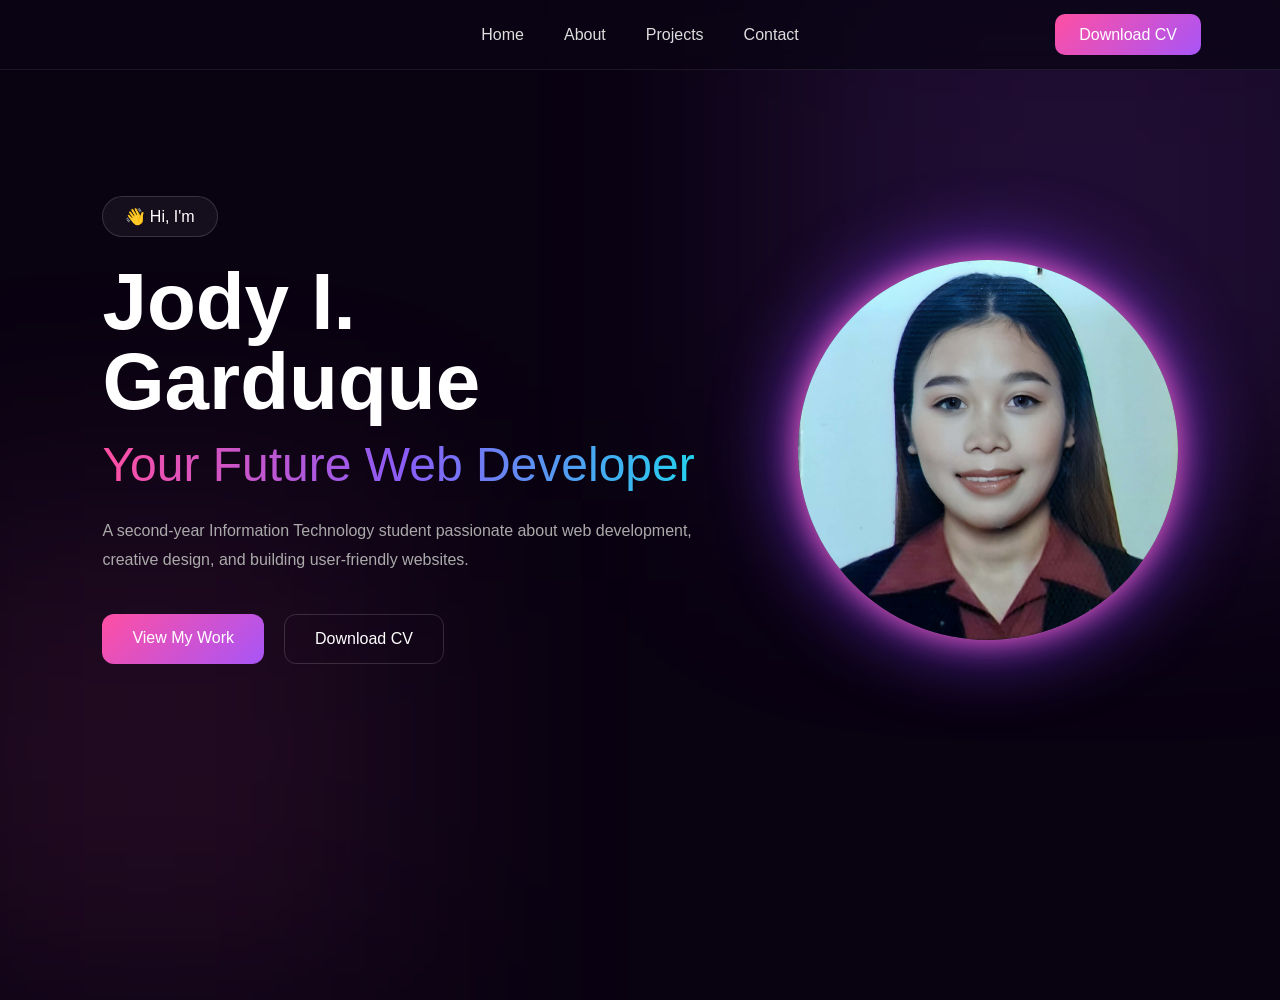
<file: index.html>
<!DOCTYPE html>
<html lang="en">
<head>
    <meta charset="UTF-8">
    <meta name="viewport" content="width=device-width, initial-scale=1.0">
    <title>My Portfolio</title>
    <link rel="stylesheet" href="StyleSection.css">
</head>
    <nav class="navbar">
        <div class="nav-container">
            <ul class="nav-links">
                <li><a href="index.html">Home</a></li>
                <li><a href="about.html" class="active">About</a></li>
                <li><a href="project.html">Projects</a></li>
                <li><a href="contacts.html">Contact</a></li>
            </ul>
            <div class="nav-btn-wrapper">
                <a href="resume.pdf" class="nav-cta">Download CV</a>
            </div>
        </div>
    </nav>
    <div class="hero">

    <!-- LEFT SIDE -->
        <div class="hero-content">

            <div class="hero-badge">
                👋 Hi, I'm
            </div>

            <h1>Jody I. Garduque</h1>

            <p class="main-text">
                Your Future Web Developer
            </p>

            <p class="hero-desc">
                A second-year Information Technology student passionate about
                web development, creative design, and building user-friendly websites.
            </p>

            <div class="hero-buttons">

                <a href="project.html" class="btn-primary">
                    View My Work
                </a>

                <a href="resume.pdf" class="btn-secondary">
                    Download CV
                </a>

            </div>

       

        </div>

        <!-- RIGHT SIDE -->
        <div class="hero-image">

            <div class="circle-glow"></div>

            <img src="profile.jpg" class="profile-img" alt="Profile Picture">

        </div>

    </div>
</html>
</file>
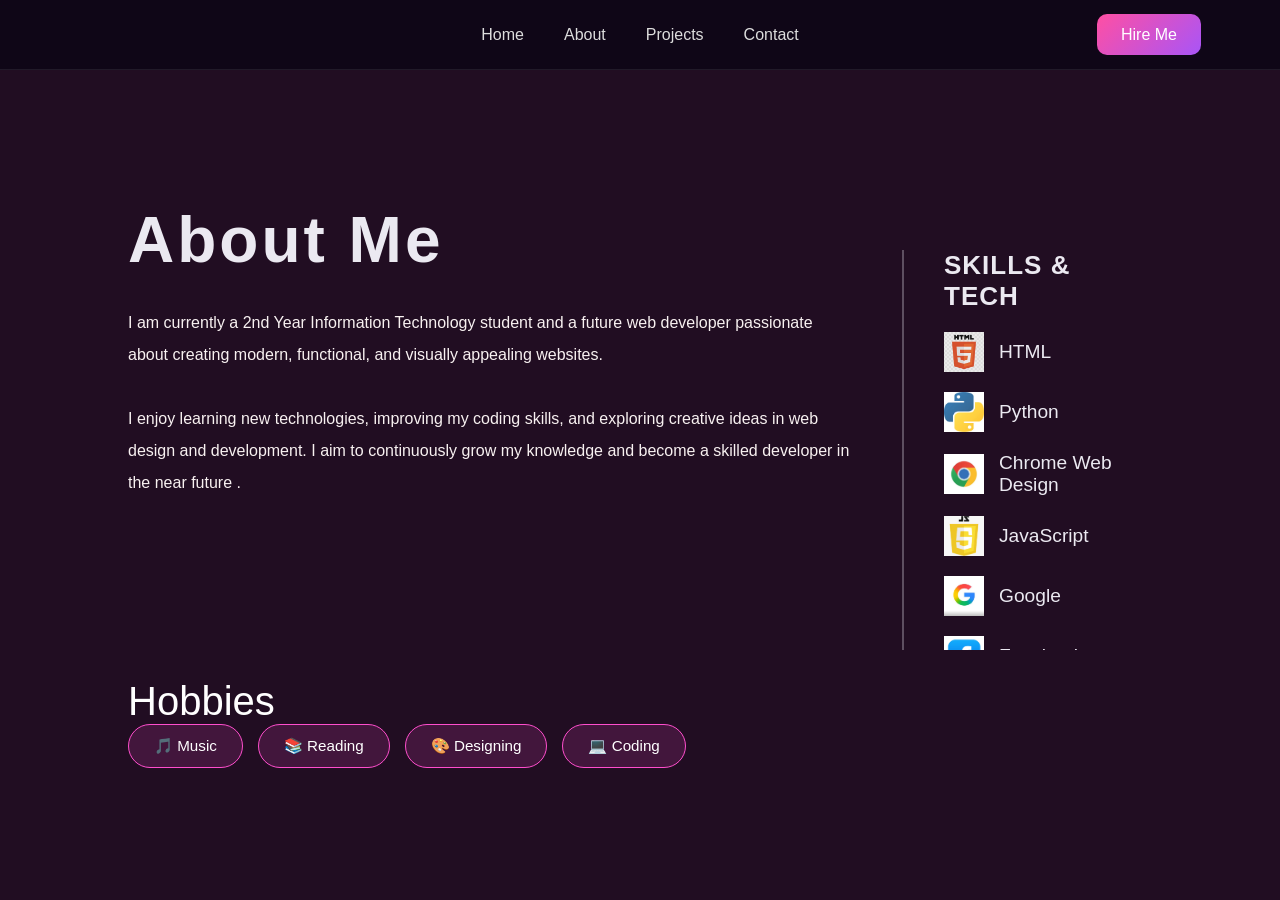
<file: about.html>
<!DOCTYPE html>
<html lang="en">
<head>
    <meta charset="UTF-8">
    <meta name="viewport" content="width=device-width, initial-scale=1.0">
    <title>About Me - Jody Garduque</title>
    <link rel="stylesheet" href="StyleSection.css">
</head>
<body>
    <nav class="navbar">
        <div class="nav-container">
            <ul class="nav-links">
                <li><a href="index.html">Home</a></li>
                <li><a href="about.html" class="active">About</a></li>
                <li><a href="project.html">Projects</a></li>
                <li><a href="contacts.html">Contact</a></li>
            </ul>
            <div class="nav-btn-wrapper">
                <a href="contacts.html" class="nav-cta">Hire Me</a>
            </div>
        </div>
    </nav>
    <div class="about-page-container">
        <section class="about-section">
            <div class="about-container">
                <div class="about-text">
                    <h3>About Me</h3>
                    <p>
                        I am currently a 2nd Year Information Technology student and 
                        a future web developer passionate about creating modern, functional, 
                        and visually appealing websites. <br><br>
                    
                        I enjoy learning new technologies, 
                        improving my coding skills, and exploring creative ideas in web design and development.
                        I aim to continuously grow my knowledge and become a skilled developer in the near future
                        .
                    </p>
                    <div class="hobbies-btn">
                    Hobbies
                </div>
                <div class="hobbies-container">
                    <span>🎵 Music</span>
                    <span>📚 Reading</span>
                    <span>🎨 Designing</span>
                    <span>💻 Coding</span>
                </div>
                    
                </div>
                
                
                <div class="skills-section">

                    <h4 class="skills-title">Skills & Tech</h4>
                    <div class="skills-container">
                        <div class="skills-list">

                            <div class="skill-item">
                                <img src="html.jpg" alt="HTML">
                                <span>HTML</span>
                            </div>

                            <div class="skill-item">
                                <img src="Python.jpg" alt="Python">
                                <span>Python</span>
                            </div>

                            <div class="skill-item">
                                <img src="chrome1.jpg" alt="Chrome">
                                <span>Chrome Web Design</span>
                            </div>

                            <div class="skill-item">
                                <img src="js1.jpg" alt="JavaScript">
                                <span>JavaScript</span>
                            </div>

                            <div class="skill-item">
                                <img src="google.jpg" alt="Google">
                                <span>Google</span>
                            </div>

                            <div class="skill-item">
                                <img src="fb.avif" alt="Facebook">
                                <span>Facebook</span>
                            </div>
                            
                            <div class="skill-item">
                                <img src="css.png" alt="Facebook">
                                <span>CSS</span>
                            </div>

                            <div class="skill-item">
                                <img src="messenger.webp" alt="Facebook">
                                <span>Messenger</span>
                            </div>

                            <div class="skill-item">
                                <img src="firefox.webp" alt="Facebook">
                                <span>Firefox</span>
                            </div>
                            
                            <div class="skill-item">
                                <img src="c++.png" alt="Facebook">
                                <span>C++</span>
                            </div>
                            
                            <div class="skill-item">
                                <img src="vs.jpg" alt="Facebook">
                                <span>Visual Studio</span>
                            </div>

                            <div class="skill-item">
                                <img src="mysql.png" alt="Facebook">
                                <span>MySQL</span>
                            </div>

                        
                            <div class="skill-item">
                                <img src="html.jpg" alt="HTML">
                                <span>HTML</span>
                            </div>

                            <div class="skill-item">
                                <img src="Python.jpg" alt="Python">
                                <span>Python</span>
                            </div>

                            <div class="skill-item">
                                <img src="chrome1.jpg" alt="Chrome">
                                <span>Chrome Web Design</span>
                            </div>

                            <div class="skill-item">
                                <img src="js1.jpg" alt="JavaScript">
                                <span>JavaScript</span>
                            </div>

                            <div class="skill-item">
                                <img src="google.jpg" alt="Google">
                                <span>Google</span>
                            </div>

                            <div class="skill-item">
                                <img src="fb.avif" alt="Facebook">
                                <span>Facebook</span>
                            </div>
                            
                            <div class="skill-item">
                                <img src="css.png" alt="Facebook">
                                <span>CSS</span>
                            </div>

                            <div class="skill-item">
                                <img src="messenger.webp" alt="Facebook">
                                <span>Messenger</span>
                            </div>

                            <div class="skill-item">
                                <img src="firefox.webp" alt="Facebook">
                                <span>Firefox</span>
                            </div>
                            
                            <div class="skill-item">
                                <img src="c++.png" alt="Facebook">
                                <span>C++</span>
                            </div>
                            
                            <div class="skill-item">
                                <img src="vs.jpg" alt="Facebook">
                                <span>Visual Studio</span>
                            </div>

                            <div class="skill-item">
                                <img src="mysql.png" alt="Facebook">
                                <span>MySQL</span>
                            </div>
                        </div>
                        
                    </div>  
                    
                </div>
                
            </div>
            
        
        </section>
        
    </div>
</body>
</html>
</file>
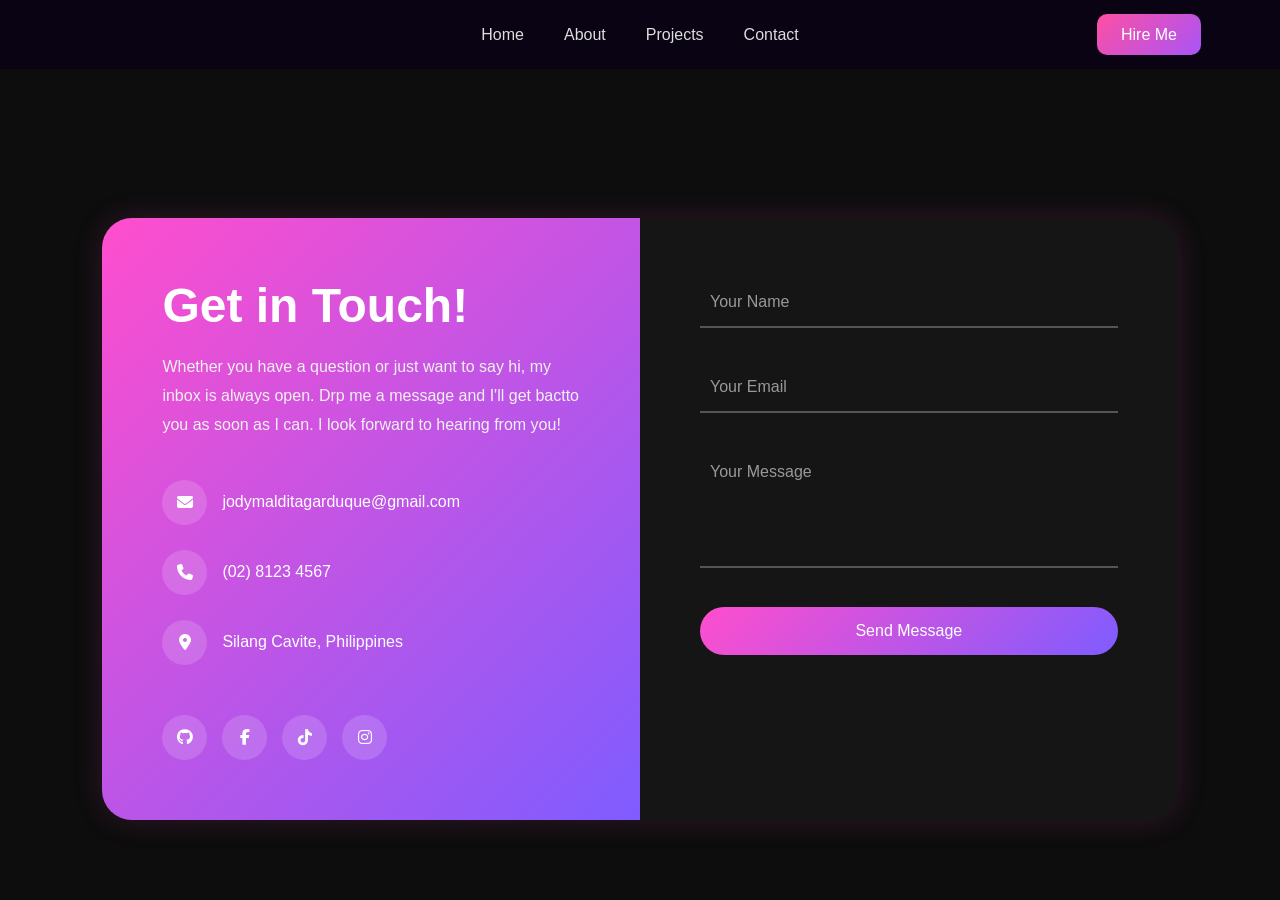
<file: contacts.html>
<!DOCTYPE html>
<html lang="en">
<head>
    <meta charset="UTF-8">
    <meta name="viewport" content="width=device-width, initial-scale=1.0">
    <title>About Me - Jody Garduque</title>
    <link rel="stylesheet" href="StyleSection.css">
    <link rel="stylesheet"
    href="https://cdnjs.cloudflare.com/ajax/libs/font-awesome/6.5.1/css/all.min.css">
</head>
<body>
    <nav class="navbar">
        <div class="nav-container">
            <ul class="nav-links">
                <li><a href="index.html">Home</a></li>
                <li><a href="about.html" class="active">About</a></li>
                <li><a href="project.html">Projects</a></li>
                <li><a href="contacts.html">Contact</a></li>
            </ul>
            <div class="nav-btn-wrapper">
                <a href="contacts.htmls" class="nav-cta">Hire Me</a>
            </div>
        </div>
        <!-- CONTACT SECTION -->
<section class="contact-section" id="contact">

    <div class="contact-card">

        <!-- LEFT SIDE -->
        <div class="contact-left">
            <h2>Get in Touch!</h2>

            <p>
                Whether you have a question or just want to say hi, my inbox is always open.
                Drp me a message and I'll get bactto you as soon as I can. I look forward to hearing from you!
            </p>

            <div class="contact-details">

                <div class="detail">
                    <i class="fas fa-envelope"></i>
                    <span>jodymalditagarduque@gmail.com</span>
                </div>

                <div class="detail">
                    <i class="fas fa-phone"></i>
                    <span>(02) 8123 4567</span>
                </div>

                <div class="detail">
                    <i class="fas fa-location-dot"></i>
                    <span>Silang Cavite, Philippines</span>
                </div>

            </div>

            <!-- SOCIALS -->
            <div class="socials">
                <a href="https://github.com/jodymalditagarduque-arch/"><i class="fab fa-github"></i></a>
                <a href="https://web.facebook.com/reighn.beatriz.7"><i class="fab fa-facebook-f"></i></a>
                <a href="https://www.tiktok.com/@reighnmalditah16?_r=1&_t=ZS-96Oswa97JQa"><i class="fab fa-tiktok"></i></a>
                <a href="https://www.instagram.com/malditahreigh_24?igsh=MWJtc21xd2hvM2tuNQ=="><i class="fab fa-instagram"></i></a>
            </div>
        </div>

        <!-- RIGHT SIDE -->
        <div class="contact-right">

            <form>

                <div class="input-box">
                    <input type="text" required>
                    <label>Your Name</label>
                </div>

                <div class="input-box">
                    <input type="email" required>
                    <label>Your Email</label>
                </div>

                <div class="input-box textarea-box">
                    <textarea required></textarea>
                    <label>Your Message</label>
                </div>

                <button type="submit">Send Message</button>

            </form>

        </div>

    </div>

</section>
</file>
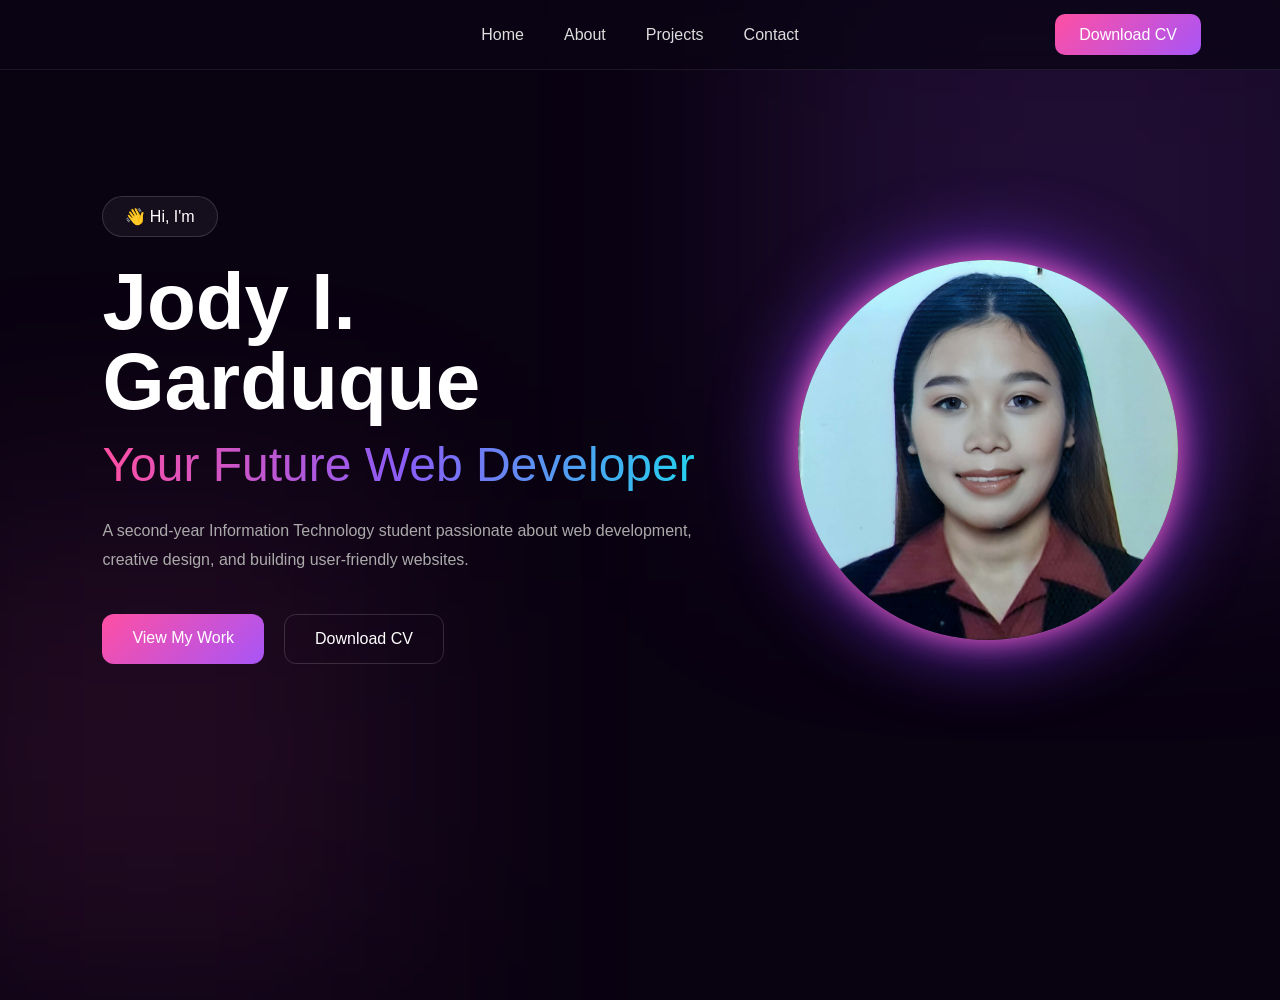
<file: HeroSection.html>
<!DOCTYPE html>
<html lang="en">
<head>
    <meta charset="UTF-8">
    <meta name="viewport" content="width=device-width, initial-scale=1.0">
    <title>My Portfolio</title>
    <link rel="stylesheet" href="StyleSection.css">
</head>
    <nav class="navbar">
        <div class="nav-container">
            <ul class="nav-links">
                <li><a href="HeroSection.html">Home</a></li>
                <li><a href="about.html" class="active">About</a></li>
                <li><a href="project.html">Projects</a></li>
                <li><a href="contacts.html">Contact</a></li>
            </ul>
            <div class="nav-btn-wrapper">
                <a href="resume.pdf" class="nav-cta">Download CV</a>
            </div>
        </div>
    </nav>
    <div class="hero">

    <!-- LEFT SIDE -->
        <div class="hero-content">

            <div class="hero-badge">
                👋 Hi, I'm
            </div>

            <h1>Jody I. Garduque</h1>

            <p class="main-text">
                Your Future Web Developer
            </p>

            <p class="hero-desc">
                A second-year Information Technology student passionate about
                web development, creative design, and building user-friendly websites.
            </p>

            <div class="hero-buttons">

                <a href="project.html" class="btn-primary">
                    View My Work
                </a>

                <a href="resume.pdf" class="btn-secondary">
                    Download CV
                </a>

            </div>

       

        </div>

        <!-- RIGHT SIDE -->
        <div class="hero-image">

            <div class="circle-glow"></div>

            <img src="profile.jpg" class="profile-img" alt="Profile Picture">

        </div>

    </div>
</html>
</file>
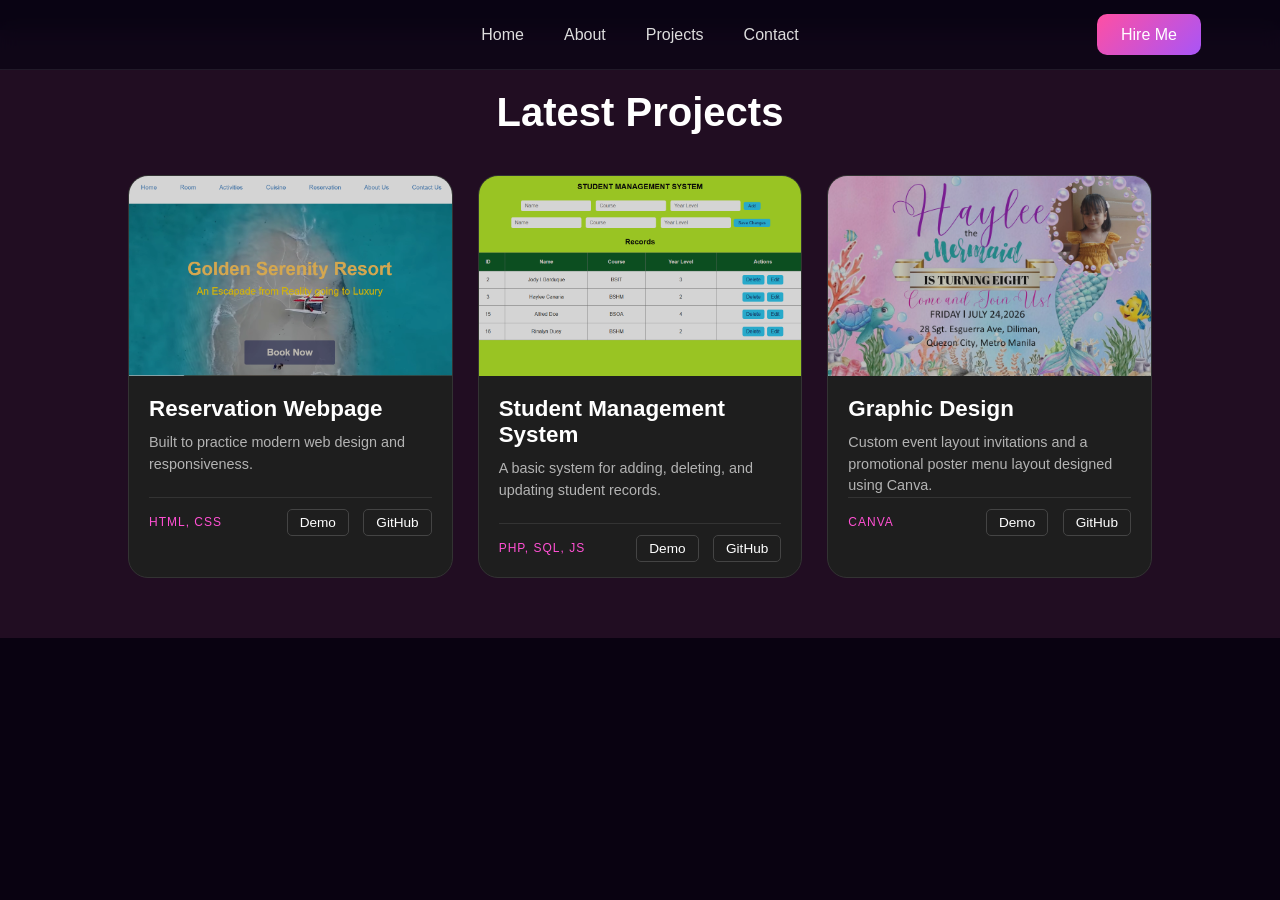
<file: project.html>
<!DOCTYPE html>
<html lang="en">
<head>
    <meta charset="UTF-8">
    <meta name="viewport" content="width=device-width, initial-scale=1.0">
    <title>About Me - Jody Garduque</title>
    <link rel="stylesheet" href="StyleSection.css">
</head>
<body>
    <nav class="navbar">
        <div class="nav-container">
            <ul class="nav-links">
                <li><a href="index.html">Home</a></li>
                <li><a href="about.html" class="active">About</a></li>
                <li><a href="project.html">Projects</a></li>
                <li><a href="contacts.html">Contact</a></li>
            </ul>
            <div class="nav-btn-wrapper">
                <a href="contacts.html" class="nav-cta">Hire Me</a>
            </div>
        </div>
    </nav>
    <section id="projects" class="projects-section">
    <h2 class="section-title">Latest Projects</h2>

    <div class="projects-grid">
        <!-- Project 1 -->
        <div class="project-card">
            <div class="project-img-wrapper">
                <img src="webpage.png" alt="Reservation Webpage" class="project-img">
            </div>
            <div class="project-content">
                <h3>Reservation Webpage</h3>
                <p>Built to practice modern web design and responsiveness.</p>
                <div class="project-footer">
                    <span class="tech-stack">HTML, CSS</span>
                    <div class="project-links">
                        <a href="https://resortreservationweb.netlify.app/" target="_blank">Demo</a>
                        <a href="https://github.com/jodymalditagarduque/Webpage-new" target="_blank">GitHub</a>
                    </div>
                </div>
            </div>
        </div>

        <!-- Project 2 -->
        <div class="project-card">
            <div class="project-img-wrapper">
                <img src="mvc.png" alt="Student Management System" class="project-img">
            </div>
            <div class="project-content">
                <h3>Student Management System</h3>
                <p>A basic system for adding, deleting, and updating student records.</p>
                <div class="project-footer">
                    <span class="tech-stack">PHP, SQL, JS</span>
                    <div class="project-links">
                        <a href="file:///C:/Users/Reighn%20Maldita/Desktop/mvcnet/mvcnet.pdf" target="_blank">Demo</a>
                        <a href="https://github.com/jodymalditagarduque-arch/Portfolio-Garduque/tree/master/mvcnet" target="_blank">GitHub</a>
                    </div>
                </div>
            </div>
        </div>

        <!-- Project 3 -->
        <div class="project-card">
            <div class="project-img-wrapper">
                <img src="invitation.jpg" alt="Library Management System" class="project-img">
            </div>
            <div class="project-content">
                <h3>Graphic Design</h3>
                <p>Custom event layout invitations and a promotional poster menu layout designed using Canva.</p>
                <div class="project-footer">
                    <span class="tech-stack">Canva</span>
                    <div class="project-links">
                        <a href="file:///C:/Users/Reighn%20Maldita/Desktop/edit.pdf" target="_blank">Demo</a>
                        <a href="https://github.com/jodymalditagarduque-arch/Portfolio-Garduque" target="_blank">GitHub</a>
                    </div>
                </div>
            </div>
        </div>
    </div>
</section>
</body>
</html>
</file>
<file: StyleSection.css>
*{
    margin: 0;
    padding: 0;
    box-sizing: border-box;
}

body{
    font-family: 'Poppins', sans-serif;
    background: #090211;
    color: white;
    overflow-x: hidden;
}

/* NAVBAR */

.navbar{
    position: fixed;
    top: 0;
    width: 100%;
    height: 70px;
    background: rgba(10,5,20,0.75);
    backdrop-filter: blur(10px);
    border-bottom: 1px solid rgba(255,255,255,0.08);
    z-index: 1000;
}

.nav-container{
    width: 100%;
    max-width: 1250px;
    margin: auto;
    height: 100%;
    padding: 0 5%;
    position: relative;

    display: flex;
    align-items: center;
    justify-content: center;
}

.logo{
    font-size: 2rem;
    font-weight: 700;
}

.logo span{
    color: #f15db9;
}

.nav-links{
    display: flex;
    list-style: none;
    gap: 40px;

    position: absolute;
    left: 50%;
    transform: translateX(-50%);
}

.nav-links a{
    color: #ddd;
    text-decoration: none;
    transition: 0.3s;
}

.nav-links a:hover{
    color: #f15db9;
}

.nav-cta{
    margin-left: auto;
    padding: 12px 24px;
    background: linear-gradient(135deg,#ff4fa3,#a855f7);
    border-radius: 10px;
    color: white;
    text-decoration: none;
    transition: 0.3s;
}

.nav-cta:hover{
     transform: translateY(-4px);
    box-shadow: 0 0 20px rgba(241,93,185,0.5);
}

.nav-btn-wrapper{
    margin-left: auto;
}

/* HERO */

.hero{
    width: 100%;
    min-height: 100vh;
    display: flex;
    justify-content: space-between;
    align-items: center;
    padding: 140px 8%;
    position: relative;
}

/* LEFT */
.hero{
     height: 100vh;
}

.hero-content{
    max-width: 600px;
    z-index: 2;
}

.hero-badge{
    display: inline-block;
    padding: 10px 22px;
    border-radius: 30px;
    border: 1px solid rgba(255,255,255,0.15);
    background: rgba(255,255,255,0.05);
    margin-bottom: 25px;
}

.hero-content h1{
    font-size: 5rem;
    line-height: 1;
    margin-bottom: 15px;
}

.main-text{
    font-size: 3rem;
    background: linear-gradient(to right,#ff4fa3,#8b5cf6,#22d3ee);
    -webkit-background-clip: text;
    color:transparent;
    -webkit-text-fill-color: transparent;
    margin-bottom: 25px;
}

.hero-desc{
    color: #aaa;
    line-height: 1.8;
    margin-bottom: 40px;
}

.hero-buttons{
    display: flex;
    gap: 20px;
    margin-bottom: 40px;
}

.btn-primary{
    padding: 15px 30px;
    border-radius: 12px;
    text-decoration: none;
    color: white;
    background: linear-gradient(135deg,#ff4fa3,#a855f7);
    transition: 0.3s;
}

.btn-primary:hover{
    transform: translateY(-4px);
    box-shadow: 0 0 20px rgba(241,93,185,0.5);
}

.btn-secondary{
    padding: 15px 30px;
    border-radius: 12px;
    border: 1px solid rgba(255,255,255,0.15);
    text-decoration: none;
    color: white;
    transition: 0.3s;
}

.btn-secondary:hover{
    background: rgba(255,255,255,0.08);
}



/* RIGHT IMAGE */

.hero-image{
    position: relative;
    display: flex;
    justify-content: center;
    align-items: center;
    animation: float 4s ease-in-out infinite;
}

.circle-glow{
    position: absolute;
    width: 380px;
    height: 380px;
    border-radius: 50%;
    border: 3px solid rgba(255,255,255,0.15);
    box-shadow:
        0 0 30px #f15db9,
        0 0 80px #7c3aed;
}

.profile-img{
    width: 380px;
    height: 380px;
    border-radius: 50%;
    object-fit: cover;
    position: relative;
    z-index: 2;
    
}

/* BACKGROUND GLOW */

.hero::before{
    content: '';
    position: absolute;
    width: 600px;
    height: 600px;
    background: rgba(168,85,247,0.15);
    filter: blur(120px);
    right: -100px;
    top: -100px;
}

.hero::after{
    content: '';
    position: absolute;
    width: 500px;
    height: 500px;
    background: rgba(241,93,185,0.1);
    filter: blur(120px);
    left: -100px;
    bottom: -100px;
}

/* FLOAT */

@keyframes float{
    0%,100%{
        transform: translateY(0);
    }

    50%{
        transform: translateY(-15px);
    }
}

/* RESPONSIVE */

@media(max-width: 992px){

    .hero{
        flex-direction: column-reverse;
        text-align: center;
        gap: 60px;
    }

    
    .hero-buttons,
    .hero-icons{
        justify-content: center;
    }

    .hero-content h1{
        font-size: 4rem;
    }

    .main-text{
        font-size: 2rem;
    }

    .circle-glow{
        width: 350px;
        height: 350px;
    }

    .profile-img{
        width: 280px;
        height: 280px;
    }

}

/* about*/
.about-section {
    width: 100%;
    min-height: 100vh;
    margin: 0;
    padding: 0;
    background-color: #210d22;
    display: flex;
    justify-content: center;
}
.about-container {
    display: flex;
    flex-direction: row; 
    align-items: center;
    gap: 50px; 
    width: 100%;
    max-width: 100%; 
    margin: 0%;
    padding: 0 10%;
}

.about-text h3 {
    color: #ebe9f1; 
    font-size: 4rem;
    letter-spacing: 3px;
    padding-top: 70px;
    padding-bottom: 30px;
}

.about-text p {
    color: #f8f1f1;
    max-width: 1000px;
    line-height: 2;
    padding-top: 0px;
    padding-bottom: 180px;
    
}

/* HOBBIES */

.hobbies-container{
    display: flex;
    gap: 15px;
    flex-wrap: wrap;
}

.hobbies-container span{
    padding: 12px 25px;
    background: rgba(255, 78, 205, 0.15);
    border: 1px solid #ff4ecd;
    border-radius: 50px;
    color: white;
    font-size: 0.95rem;
    transition: 0.3s;
    cursor: default;
}

.hobbies-container span:hover{
    background: #ff4ecd;
    transform: translateY(-3px);
    box-shadow: 0 0 15px #ff4ecd;
}

.hobbies-btn{
    font-size: 40px;
}

.skills-container {
    height: 400px;
    overflow: hidden;
    position: relative;
  
}


.skills-section {
    display: flex;
    flex-direction: column;
    min-width: 250px;
    color: #ebe9f1;

    border-left: 2px solid rgba(235, 233, 241, 0.3);
    padding-left: 40px;

    height: 400px; /* visible area */
    overflow: hidden; /* hides items outside container */
    position: relative;
}

.skills-title {
    font-size: 26px;
    margin-bottom: 20px;
    color: #ebe9f1;
    letter-spacing: 1px;
    text-transform: uppercase;
}

.skills-list {
    display: flex;
    flex-direction: column;
    gap: 20px;

    animation: verticalLoop 12s linear infinite;
}

.skill-item {
    display: flex;
    align-items: center;
    gap: 15px;
    font-size: 1.2rem;
}

.skill-item img {
    width: 40px;
    height: 40px;
    object-fit: cover;
}

@keyframes verticalLoop {
    0% {
        transform: translateY(0);
    }

    100% {
        transform: translateY(calc(-50% - 10px));
    }
}


/*project*/
/* Container & Title */
.projects-section {
    padding: 60px 10%;
    background-color: #210d22; /* Deep dark background */
    color: #ffffff;
    text-align: center;
    margin-top: 30px;
}

.section-title {
    font-size: 2.5rem;
    margin-bottom: 40px;
}

/* Grid Setup */
.projects-grid {
    display: grid;
    grid-template-columns: repeat(auto-fit, minmax(300px, 1fr));
    gap: 25px;
    justify-items: center;
}

/* Individual Card Styling */
.project-card {
    background: #1e1e1e; /* Slightly lighter dark gray for the cards */
    border-radius: 20px;
    overflow: hidden;
    transition: transform 0.3s ease, box-shadow 0.3s ease;
    border: 1px solid #333;
    max-width: 380px;
}

.project-card:hover {
    transform: translateY(-10px);
    box-shadow: 0 10px 30px #ff4fa3;
}

/* Image Styling */
.project-img-wrapper {
    width: 100%;
    height: 200px;
    overflow: hidden;
    background: #2a2a2a;
}

.project-img {
    width: 100%;
    height: 100%;
    object-fit: cover;
    opacity: 0.8;
    transition: opacity 0.3s ease;
}

.project-card:hover .project-img {
    opacity: 1;
}

/* Content & Typography */
.project-content {
    padding: 20px;
    text-align: left;
}

.project-content h3 {
    margin: 0 0 10px 0;
    font-size: 1.4rem;
}

.project-content p {
    font-size: 0.9rem;
    color: #b3b3b3;
    line-height: 1.5;
    margin-bottom: 20px;
    height: 45px; /* Ensures text alignment across cards */
}

/* Footer & Links */
.project-footer {
    display: flex;
    justify-content: space-between;
    align-items: center;
    border-top: 1px solid #333;
    padding-top: 15px;
}

.tech-stack {
    font-size: 0.75rem;
    color: #ff50d3;
    text-transform: uppercase;
    letter-spacing: 1px;
}

.project-links a {
    color: #fff;
    text-decoration: none;
    font-size: 0.85rem;
    margin-left: 10px;
    padding: 5px 12px;
    border: 1px solid #444;
    border-radius: 5px;
    transition: background 0.3s;
}

.project-links a:hover {
    background: #f15db9;
    border-color: #f15db9;
}



/* CONTACT SECTION */

/* CONTACT SECTION */

.contact-section{
    min-height: 100vh;
    background: #0d0d0d;
    display: flex;
    justify-content: center;
    align-items: center;
    padding: 50px 8%;
}

/* MAIN CARD */

.contact-card{
    width: 100%;
    max-width: 1200px;
    background: #151515;
    border-radius: 30px;
    overflow: hidden;
    display: flex;
    flex-wrap: wrap;
    box-shadow: 0 0 30px rgba(255, 78, 205, 0.15);
}

/* LEFT SIDE */

.contact-left{
    flex: 1;
    min-width: 320px;
    padding: 60px;
    background: linear-gradient(
        135deg,
        #ff4ecd,
        #7f5cff
    );
    color: white;
    position: relative;
}

.contact-left h2{
    font-size: 3rem;
    margin-bottom: 20px;
}

.contact-left p{
    line-height: 1.8;
    margin-bottom: 40px;
    color: #f1f1f1;
}

/* DETAILS */

.contact-details{
    display: flex;
    flex-direction: column;
    gap: 25px;
}

.detail{
    display: flex;
    align-items: center;
    gap: 15px;
    font-size: 1rem;
}

.detail i{
    width: 45px;
    height: 45px;
    background: rgba(255,255,255,0.15);
    border-radius: 50%;
    display: flex;
    justify-content: center;
    align-items: center;
}

/* SOCIALS */

.socials{
    display: flex;
    gap: 15px;
    margin-top: 50px;
}

.socials a{
    width: 45px;
    height: 45px;
    border-radius: 50%;
    background: rgba(255,255,255,0.15);
    display: flex;
    justify-content: center;
    align-items: center;
    color: white;
    text-decoration: none;
    transition: 0.3s;
}

.socials a:hover{
    transform: translateY(-5px) scale(1.1);
    background: white;
    color: #ff4ecd;
}

/* RIGHT SIDE */

.contact-right{
    flex: 1;
    min-width: 320px;
    padding: 60px;
    background: #151515;
}

/* FORM */

form{
    display: flex;
    flex-direction: column;
    gap: 35px;
}

/* FLOATING INPUT */

.input-box{
    position: relative;
}

.input-box input,
.input-box textarea{
    width: 100%;
    padding: 15px 10px;
    background: transparent;
    border: none;
    border-bottom: 2px solid #555;
    outline: none;
    color: white;
    font-size: 1rem;
}

.input-box textarea{
    height: 120px;
    resize: none;
}

.input-box label{
    position: absolute;
    left: 10px;
    top: 15px;
    color: #999;
    pointer-events: none;
    transition: 0.3s;
}

/* FLOAT EFFECT */

.input-box input:focus ~ label,
.input-box input:valid ~ label,
.input-box textarea:focus ~ label,
.input-box textarea:valid ~ label{
    top: -12px;
    font-size: 0.85rem;
    color: #ff4ecd;
}

/* BUTTON */

button{
    padding: 15px;
    border: none;
    border-radius: 50px;
    background: linear-gradient(
        135deg,
        #ff4ecd,
        #7f5cff
    );
    color: white;
    font-size: 1rem;
    cursor: pointer;
    transition: 0.3s;
}

button:hover{
    transform: translateY(-3px);
    box-shadow: 0 0 20px rgba(255, 78, 205, 0.5);
}

/* RESPONSIVE */

@media(max-width: 900px){

    .contact-card{
        flex-direction: column;
    }

    .contact-left,
    .contact-right{
        padding: 40px;
    }

    .contact-left h2{
        font-size: 2.5rem;
    }

}
</file>
